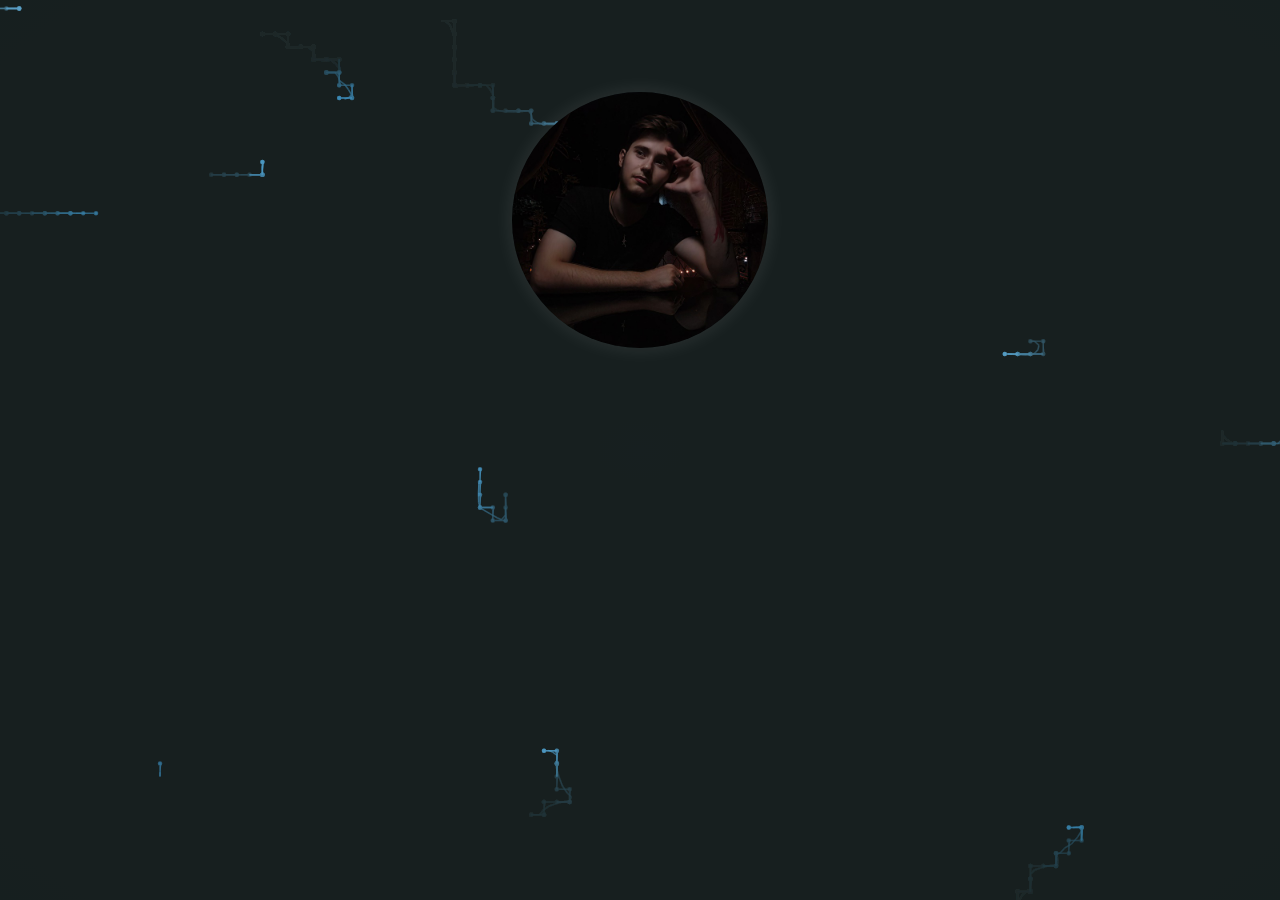
<file: docs/index.html>
<!DOCTYPE html>
<html lang="ru">
<head>
    <meta charset="UTF-8">
    <meta name="viewport" content="width=device-width, initial-scale=1.0, maximum-scale=1.0, user-scalable=no">
    <meta name="theme-color" content="#2A3439">
    <link rel="apple-touch-icon" sizes="180x180" href="icon-180.png">
    <link rel="manifest" href="manifest.json">
    <link rel="stylesheet" href="https://cdnjs.cloudflare.com/ajax/libs/font-awesome/6.5.2/css/all.min.css">
    <link rel="stylesheet" href="style.css">
    <link rel="shortcut icon" href="icon.png" type="image/png">
    <title>О себе</title>
</head>
<body>
    <canvas id="particle-canvas"></canvas>
    <section class="taplink">
        <div class="taplink-img">
            <img src="main.jpg" alt="Profile Image">
        </div>
        <div class="taplink-content">
            <h1 class="fade-in">Привет, я <span>Yuri</span> ☕︎</h1>
            <h3 class="fade-in">Black hat🎩</h3>
            <p class="fade-in">Добро пожаловать, здесь ты увидешь чем я занимаюсь!</p>
            <div class="social-icons">
                <a href="https://github.com/KalibriyaRey" class="social-icon"><i class="fa-brands fa-github"></i></a>
                <a href="https://vk.com/vsegolish_coder" class="social-icon"><i class="fa-brands fa-vk"></i></a>
                <a href="https://t.me/Next_Zero" class="social-icon"><i class="fa-brands fa-telegram"></i></a>
                <a href="https://www.instagram.com/vsegolish_coder" class="social-icon"><i class="fa-brands fa-instagram"></i></a>
            </div>
            <div class="links">
                <a href="https://t.me/Next_Zero" class="btn slide-up">Связаться со мной</a>
                <a href="Services/services.html" class="btn slide-up">Мои услуги</a>
                <a href="Skills/skills.html" class="btn slide-up">Мои навыки</a>
            </div>
        </div>
    </section>
    <script src="script.js"></script>
<script>
    if ('serviceWorker' in navigator) {
        navigator.serviceWorker.register('/sw.js');
    }
</script>
</body>
</html>
</file>
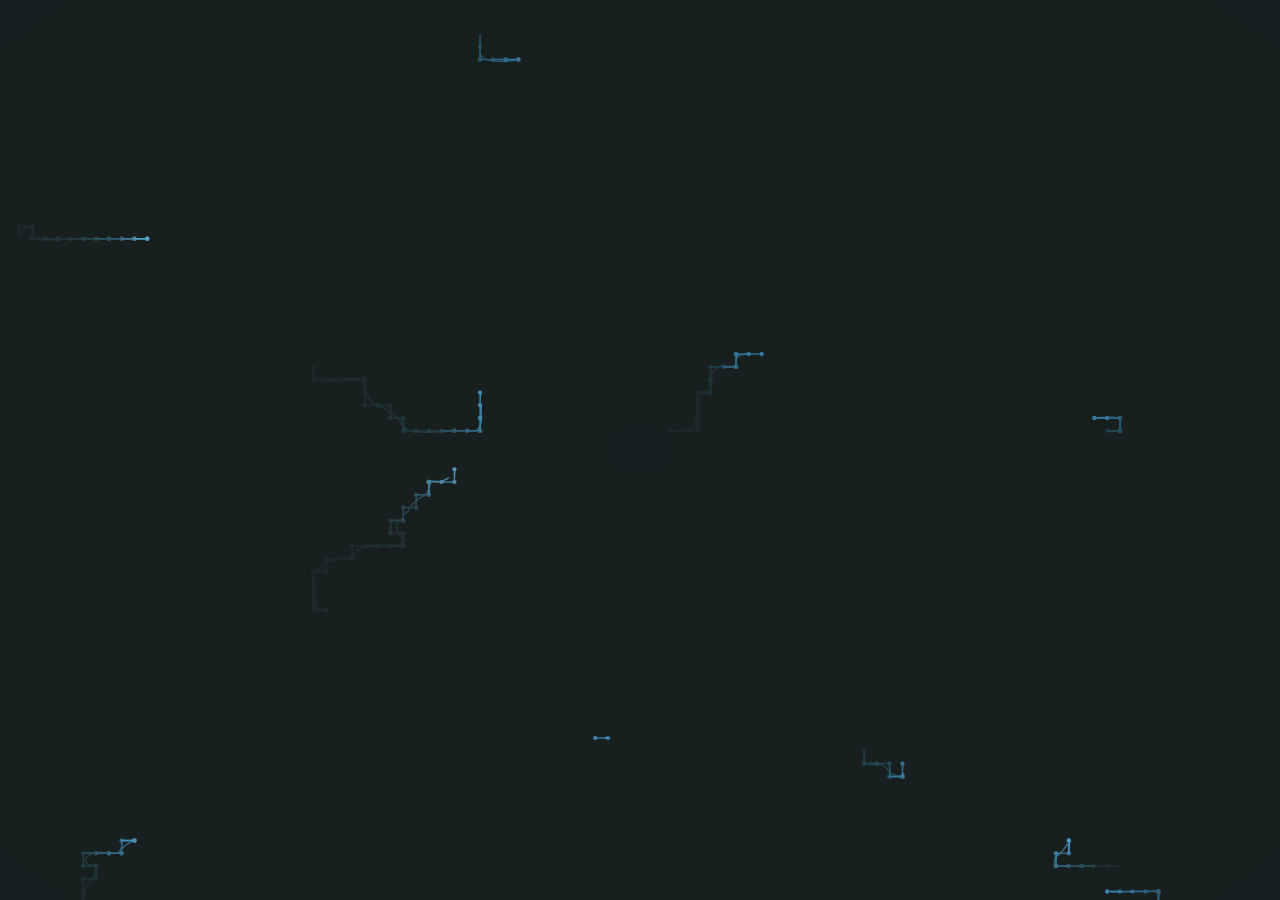
<file: docs/Skills/skills.html>
<!DOCTYPE html>
<html lang="ru">
<head>
    <meta charset="UTF-8">
    <meta name="viewport" content="width=device-width, initial-scale=1.0, maximum-scale=1.0, user-scalable=no">
    <meta name="theme-color" content="#2A3439">
    <link rel="apple-touch-icon" sizes="180x180" href="icon-180.png">
    <link rel="manifest" href="manifest.json">
    <link rel="stylesheet" href="https://cdnjs.cloudflare.com/ajax/libs/font-awesome/6.5.2/css/all.min.css">
    <link rel="stylesheet" href="../style.css">
    <link rel="shortcut icon" href="icon.png" type="image/png">
    <title>Мои навыки</title>
</head>
<body>
    <canvas id="particle-canvas"></canvas>
    <section class="skills">
        <h1 class="fade-in">Мои навыки</h1>
        <div class="skills-list">
            <div class="skill-card pop-in">
                <i class="fa-solid fa-image"></i>
                <h3>Photoshop</h3>
            </div>
            <div class="skill-card pop-in">
                <i class="fa-solid fa-video"></i>
                <h3>Editor</h3>
            </div>
            <div class="skill-card pop-in">
                <i class="fa-brands fa-html5"></i>
                <h3>HTML</h3>
            </div>
            <div class="skill-card pop-in">
                <i class="fa-brands fa-css3-alt"></i>
                <h3>CSS</h3>
            </div>
            <div class="skill-card pop-in">
                <i class="fa-brands fa-js"></i>
                <h3>JavaScript</h3>
            </div>
            <div class="skill-card pop-in">
                <i class="fa-brands fa-python"></i>
                <h3>Python</h3>
            </div>
            <div class="skill-card pop-in">
                <i class="fa-solid fa-database"></i>
                <h3>MySQL</h3>
            </div>
            <div class="skill-card pop-in">
                <i class="fa-brands fa-git-alt"></i>
                <h3>Git</h3>
            </div>
            <!-- Новые навыки -->
            <div class="skill-card pop-in">
                <i class="fa-brands fa-linux"></i>
                <h3>Linux</h3>
            </div>
            <div class="skill-card pop-in">
                <i class="fa-solid fa-code"></i>
                <h3>Reverse Engineering</h3>
            </div>
            <div class="skill-card pop-in">
                <i class="fa-solid fa-robot"></i>
                <h3>AHK</h3>
            </div>
        </div>
        <a href="../index.html" class="btn slide-up">Назад</a>
    </section>
    <script src="../script.js"></script>
<script>
    if ('serviceWorker' in navigator) {
        navigator.serviceWorker.register('/sw.js');
    }
</script>
</body>
</html>
</file>
<file: docs/style.css>
@import url('https://fonts.googleapis.com/css2?family=Poppins:wght@100;200;300;400;500;600&display=swap');

* {
    margin: 0;
    padding: 0;
    box-sizing: border-box;
    text-decoration: none;
    border: none;
    outline: none;
    font-family: 'Poppins', sans-serif;
}

html {
    font-size: 62.5%;
}

body {
    width: 100%;
    height: 100vh;
    overflow-x: hidden;
    background: radial-gradient(#2A3439, #1C2526);
    color: #D3D3D3;
    position: relative;
}

/* Стили для canvas */
#particle-canvas {
    position: fixed;
    top: 0;
    left: 0;
    width: 100%;
    height: 100%;
    z-index: -1;
}

/* Общие стили для секций */
section {
    min-height: 100vh;
    padding: 5rem 9%;
    background-color: transparent;
    position: relative;
    overflow: hidden;
    display: flex;
    flex-direction: column;
    align-items: center;
    justify-content: center;
}

h1 {
    font-size: 5rem;
    font-weight: 700;
    margin-bottom: 3rem;
    text-align: center;
}

/* Стили для Tap Link */
.taplink {
    display: flex;
    justify-content: center;
    align-items: center;
    gap: 5rem;
}

.taplink-img img {
    width: 20vw;
    border-radius: 50%;
    box-shadow: 0 0 20px rgba(255, 255, 255, 0.1);
    animation: float 4s ease-in-out infinite;
    transition: transform 0.3s ease;
    object-fit: cover; /* Добавлено: сохраняем пропорции изображения */
}

.taplink-img img:hover {
    transform: scale(1.05) rotate(5deg);
    box-shadow: 0 0 30px rgba(255, 255, 255, 0.2);
}

.taplink-content h1 {
    font-size: 5rem;
    font-weight: 700;
    line-height: 1.2;
    animation-delay: 0.2s;
}

.taplink-content h1 span {
    color: #A9A9A9;
    position: relative;
}

.taplink-content h1 span::after {
    content: '';
    position: absolute;
    width: 100%;
    height: 2px;
    background: #A9A9A9;
    bottom: -5px;
    left: 0;
    animation: underline 1.5s ease-in-out infinite;
}

.taplink-content h3 {
    font-size: 3rem;
    font-weight: 600;
    margin-bottom: 1rem;
    animation-delay: 0.4s;
    text-align: center;
}

.taplink-content p {
    font-size: 2rem;
    margin-bottom: 1rem;
    animation-delay: 0.6s;
}

/* Социальные иконки */
.social-icons {
    display: flex;
    justify-content: center;
    gap: 1rem;
    margin-top: -1rem;
}

.social-icon {
    display: inline-flex;
    justify-content: center;
    align-items: center;
    width: 5rem; /* Увеличено с 4rem для удобства касания */
    height: 5rem;
    background-color: transparent;
    border: 0.2rem solid #A9A9A9;
    font-size: 2.5rem; /* Увеличено с 2rem */
    border-radius: 50%;
    color: #A9A9A9;
    transition: 0.3s ease;
    opacity: 0;
    animation: popIn 0.5s ease forwards;
}

.social-icon:nth-child(1) { animation-delay: 0.8s; }
.social-icon:nth-child(2) { animation-delay: 0.9s; }
.social-icon:nth-child(3) { animation-delay: 1.0s; }
.social-icon:nth-child(4) { animation-delay: 1.1s; }

.social-icon:hover {
    color: #1C2526;
    background-color: #A9A9A9;
    transform: scale(1.2) rotate(360deg);
    box-shadow: 0 0 15px rgba(255, 255, 255, 0.3);
}

/* Кнопки */
.links {
    display: flex;
    flex-direction: column;
    gap: 1rem;
}

.btn {
    display: inline-block;
    padding: 1.2rem 3.5rem; /* Увеличено с 1rem 3rem для удобства касания */
    background-color: #2F3A3B;
    border-radius: 3rem;
    font-size: 1.6rem;
    color: #D3D3D3;
    font-weight: 500;
    border: 2px solid #A9A9A9;
    transition: 0.3s ease;
    text-align: center;
    position: relative;
    overflow: hidden;
}

.btn::before {
    content: '';
    position: absolute;
    top: 0;
    left: -100%;
    width: 100%;
    height: 100%;
    background: linear-gradient(90deg, transparent, rgba(255, 255, 255, 0.2), transparent);
    transition: 0.5s;
}

.btn:hover::before {
    left: 100%;
}

.btn:hover {
    background-color: #A9A9A9;
    color: #1C2526;
    transform: scale(1.03);
    box-shadow: 0 0 15px rgba(255, 255, 255, 0.2);
}

/* Стили для страницы "Мои услуги" */
.services-list {
    display: flex;
    flex-wrap: wrap;
    gap: 3rem;
    justify-content: center;
    margin-bottom: 3rem;
}

.service-card {
    background-color: #2F3A3B;
    border-radius: 1rem;
    padding: 2rem;
    width: 25rem;
    text-align: center;
    transition: 0.3s ease;
    opacity: 0;
}

.service-card i {
    font-size: 4rem;
    color: #A9A9A9;
    margin-bottom: 1rem;
}

.service-card h3 {
    font-size: 1.75rem;
    margin-bottom: 1rem;
}

.service-card p {
    font-size: 1.4rem;
}

.service-card:hover {
    transform: scale(1.05);
    box-shadow: 0 0 20px rgba(255, 255, 255, 0.2);
}

/* Стили для страницы "Мои навыки" */
.skills-list {
    display: flex;
    flex-wrap: wrap;
    gap: 2rem;
    justify-content: center;
    margin-bottom: 3rem;
}

.skill-card {
    background-color: #2F3A3B;
    border-radius: 1rem;
    padding: 1.5rem;
    width: 15rem;
    text-align: center;
    transition: 0.3s ease;
    opacity: 0;
}

.skill-card i {
    font-size: 3rem;
    color: #A9A9A9;
    margin-bottom: 1rem;
}

.skill-card h3 {
    font-size: 1.8rem;
}

.skill-card:hover {
    transform: scale(1.1);
    box-shadow: 0 0 15px rgba(255, 255, 255, 0.2);
}

/* Анимации */
.fade-in {
    opacity: 0;
    animation: fadeIn 1s ease forwards;
}

.pop-in {
    animation: popIn 0.5s ease forwards;
}

.pop-in:nth-child(1) { animation-delay: 0.2s; }
.pop-in:nth-child(2) { animation-delay: 0.4s; }
.pop-in:nth-child(3) { animation-delay: 0.6s; }
.pop-in:nth-child(4) { animation-delay: 0.8s; }
.pop-in:nth-child(5) { animation-delay: 1.0s; }
.pop-in:nth-child(6) { animation-delay: 1.2s; }
.pop-in:nth-child(7) { animation-delay: 1.4s; }
.pop-in:nth-child(8) { animation-delay: 1.6s; }
.pop-in:nth-child(9) { animation-delay: 1.8s; }
.pop-in:nth-child(10) { animation-delay: 2.0s; }
.pop-in:nth-child(11) { animation-delay: 2.2s; }

.slide-up {
    opacity: 0;
    transform: translateY(20px);
    animation: slideUp 0.7s ease forwards;
}

.slide-up:nth-child(1) { animation-delay: 1.2s; }
.slide-up:nth-child(2) { animation-delay: 1.4s; }
.slide-up:nth-child(3) { animation-delay: 1.6s; }

@keyframes float {
    0%, 100% {
        transform: translateY(0);
    }
    50% {
        transform: translateY(-15px);
    }
}

@keyframes fadeIn {
    from {
        opacity: 0;
        transform: translateY(10px);
    }
    to {
        opacity: 1;
        transform: translateY(0);
    }
}

@keyframes popIn {
    0% {
        opacity: 0;
        transform: scale(0.5);
    }
    70% {
        transform: scale(1.2);
    }
    100% {
        opacity: 1;
        transform: scale(1);
    }
}

@keyframes slideUp {
    from {
        opacity: 0;
        transform: translateY(20px);
    }
    to {
        opacity: 1;
        transform: translateY(0);
    }
}

@keyframes underline {
    0%, 100% {
        width: 0;
    }
    50% {
        width: 100%;
    }
}

/* Адаптивность */
@media (max-width: 995px) {
    .taplink {
        flex-direction: column;
        margin: 5rem 4rem;
    }

    .taplink-img img {
        width: 40vw;
        margin-top: 2rem;
    }

    .taplink-content h1 {
        font-size: 4rem;
    }

    .taplink-content h3 {
        font-size: 2.5rem;
    }

    .services-list {
        justify-content: space-between; /* Равномерное распределение карточек */
    }

    .service-card {
        width: calc(50% - 1.5rem); /* Две колонки с учётом gap */
        margin-bottom: 3rem; /* Отступ снизу для читаемости */
    }

    .skills-list {
        justify-content: space-between; /* Равномерное распределение карточек */
    }

    .skill-card {
        width: calc(50% - 1rem); /* Две колонки с учётом gap */
        margin-bottom: 2rem; /* Отступ снизу для читаемости */
    }
}




/* Дополнительный медиа-запрос для совсем маленьких экранов */
@media (max-width: 600px) {
    .taplink-img img {
        width: 50vw;
        max-width: 150px;
    }

    .taplink-content h1 {
        font-size: 2rem;
    }

    .btn {
        padding: 0.8rem 2rem; /* Уменьшаем кнопки для маленьких экранов */
    }
}
</file>
